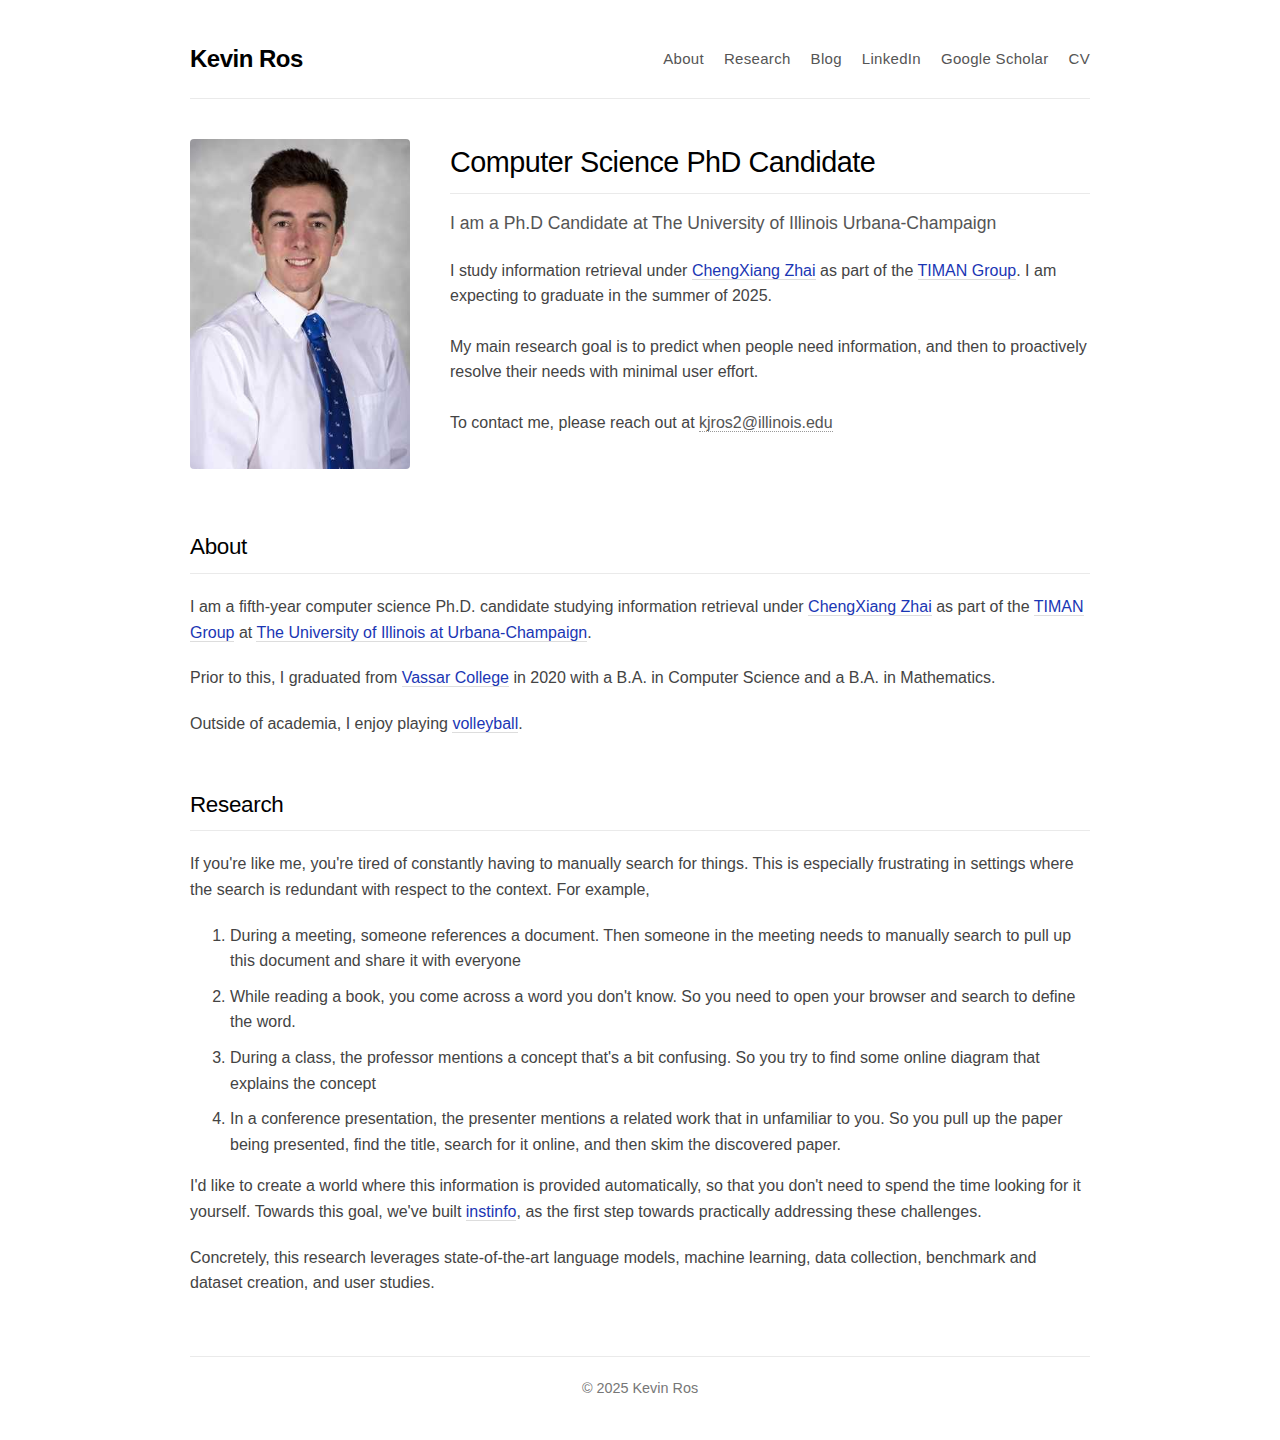
<file: index.html>
<!DOCTYPE html>
<html lang="en">
<head>
    <meta charset="UTF-8">
    <meta name="viewport" content="width=device-width, initial-scale=1.0">
    <title>Kevin Ros - PhD Candidate</title>
	<link rel="stylesheet" href="style.css">
</head>
<body>
    <!-- Inline Navigation Bar with Name -->
    <nav>
        <h1>Kevin Ros</h1>
        <ul>
            <li><a href="index.html">About</a></li>
            <li><a href="index.html#research">Research</a></li>
            <li><a href="blog.html">Blog</a></li>
            <li><a href="https://linkedin.com/in/kevin-ros-92bba6126">LinkedIn</a></li>
            <li><a href="https://scholar.google.com/citations?user=0HCtLPYAAAAJ&hl=en&oi=ao">Google Scholar</a></li>
            <li><a href="cv.pdf">CV</a></li>
        </ul>
    </nav>
    
    <!-- Redesigned hero section -->
    <section class="hero">
        <div class="hero-image">
            <img src="headshot.jpg" alt="Kevin Ros">
        </div>
        <div class="hero-content">
            <h2 class="hero-title">Computer Science PhD Candidate</h2>
            <p class="hero-subtitle">I am a Ph.D Candidate at The University of Illinois Urbana-Champaign</p>
            <p class="hero-text">
                I study information retrieval under <a href="http://czhai.cs.illinois.edu/">ChengXiang Zhai</a> as part of the <a href="https://timan.cs.illinois.edu/ir/index.html">TIMAN Group</a>. I am expecting to graduate in the summer of 2025.
            </p>
			<p class="hero-text">
                My main research goal is to predict when people need information, and then to proactively resolve their needs with minimal user effort.
            </p>
            <p class="contact-info">
                To contact me, please reach out at <a href="mailto:kjros2@illinois.edu" class="email">kjros2@illinois.edu</a>
            </p>
        </div>
    </section>
    
    <div id="about" class="section">
        <h2>About</h2>
        <p>I am a fifth-year computer science Ph.D. candidate studying information retrieval under <a href="http://czhai.cs.illinois.edu/">ChengXiang Zhai</a> as part of the <a href="https://timan.cs.illinois.edu/ir/index.html">TIMAN Group</a> at <a href="https://cs.illinois.edu/">The University of Illinois at Urbana-Champaign</a>.</p>
        <p>Prior to this, I graduated from <a href="https://www.vassar.edu/">Vassar College</a> in 2020 with a B.A. in Computer Science and a B.A. in Mathematics.</p>
		<p>Outside of academia, I enjoy playing <a href="https://www.vassarathletics.com/sports/mens-volleyball/roster/kevin-ros/8392">volleyball</a>.</p>
    </div>
    
    <div id="research" class="section">
        <h2>Research</h2>
        <p>If you're like me, you're tired of constantly having to manually search for things. This is especially frustrating in settings where the search is redundant with respect to the context. For example,</p>

		<ol>
            <li>During a meeting, someone references a document. Then someone in the meeting needs to manually search to pull up this document and share it with everyone</li>
            <li>While reading a book, you come across a word you don't know. So you need to open your browser and search to define the word.</li>
			<li>During a class, the professor mentions a concept that's a bit confusing. So you try to find some online diagram that explains the concept</li>
			<li>In a conference presentation, the presenter mentions a related work that in unfamiliar to you. So you pull up the paper being presented, find the title, search for it online, and then skim the discovered paper. </li>

        </ol>

		<p>I'd like to create a world where this information is provided automatically, so that you don't need to spend the time looking for it yourself. Towards this goal, we've built <a href="https://www.instinfo.com/">instinfo</a>, as the first step towards practically addressing these challenges.</p>

		<p>Concretely, this research leverages state-of-the-art language models, machine learning, data collection, benchmark and dataset creation, and user studies.</p>


    </div>
    
    <footer>
        © 2025 Kevin Ros
    </footer>
</body>
</html>
</file>
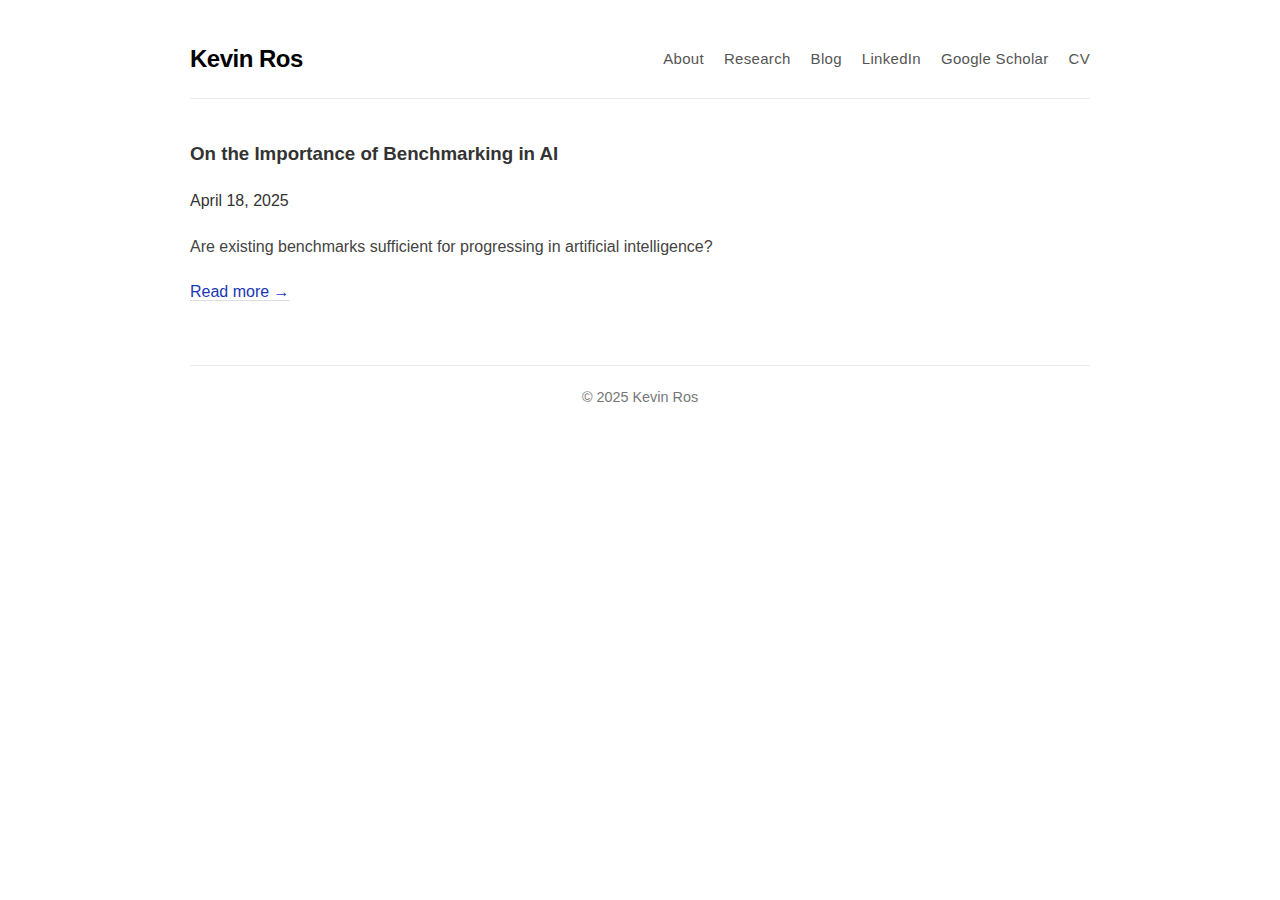
<file: blog.html>
<!DOCTYPE html>
<html lang="en">
<head>
    <meta charset="UTF-8">
    <meta name="viewport" content="width=device-width, initial-scale=1.0">
    <title>Blog - Kevin Ros</title>
    <link rel="stylesheet" href="style.css">
</head>
<body>
    <!-- Inline Navigation Bar with Name -->
    <nav>
        <h1>Kevin Ros</h1>
        <ul>
            <li><a href="index.html">About</a></li>
            <li><a href="index.html#research">Research</a></li>
            <li><a href="blog.html">Blog</a></li>
            <li><a href="https://linkedin.com/in/kevin-ros-92bba6126">LinkedIn</a></li>
            <li><a href="https://scholar.google.com/citations?user=0HCtLPYAAAAJ&hl=en&oi=ao">Google Scholar</a></li>
            <li><a href="cv.pdf">CV</a></li>
        </ul>
    </nav>
    
    <div class="blog-post">
        <h3 class="blog-title">On the Importance of Benchmarking in AI</h3>
        <span class="blog-date">April 18, 2025</span>
		<p></p>
        <p>Are existing benchmarks sufficient for progressing in artificial intelligence?</p>
        <a href="blog_posts/04182025.html">Read more →</a>
    </div>
    
    <footer>
        © 2025 Kevin Ros
    </footer>
</body>
</html>
</file>
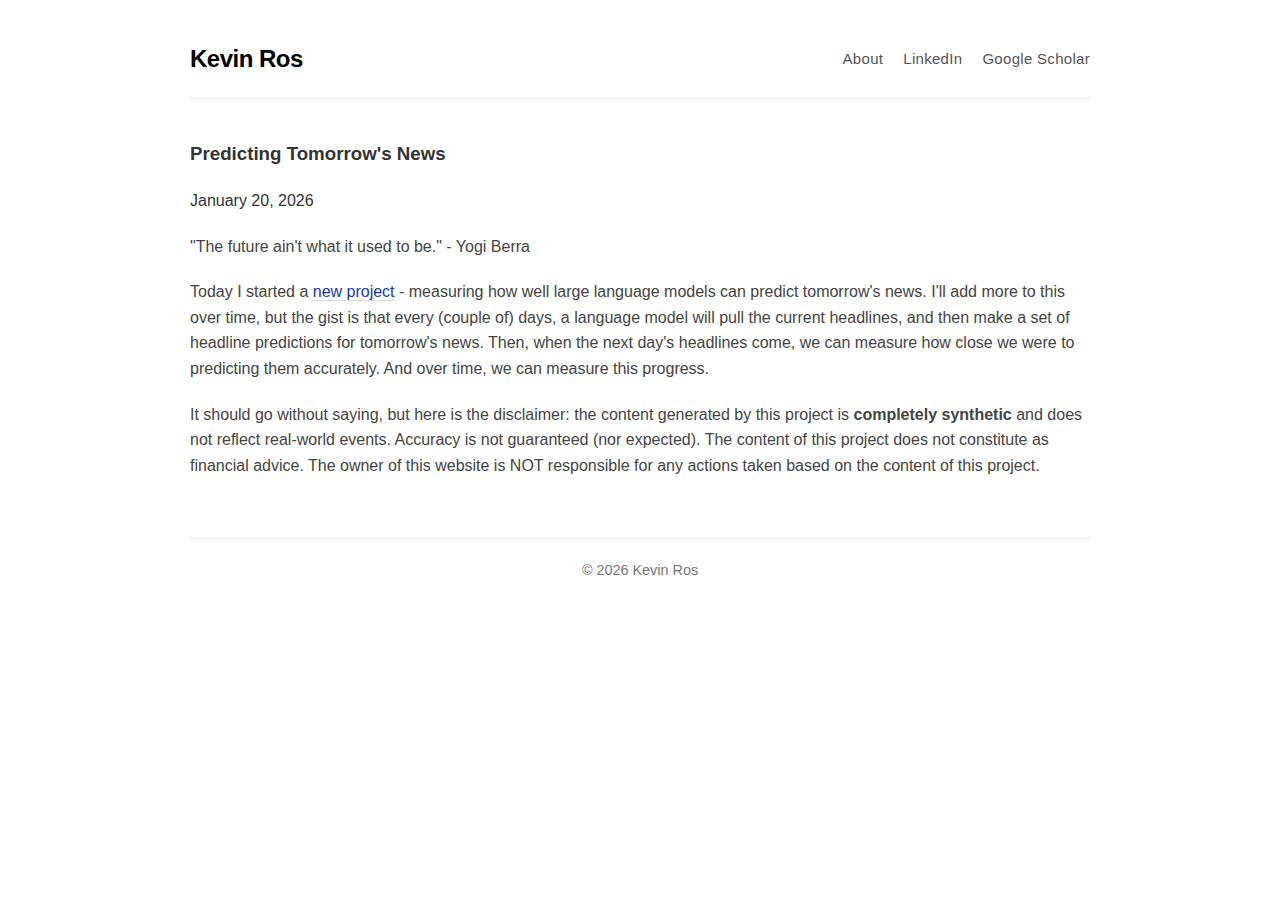
<file: blog_posts/01202026.html>
<!DOCTYPE html>
<html lang="en">
<head>
    <meta charset="UTF-8">
    <meta name="viewport" content="width=device-width, initial-scale=1.0">
    <title>Blog - Kevin Ros</title>
    <link rel="stylesheet" href="../style.css">
</head>
<body>
    <!-- Inline Navigation Bar with Name -->
    <nav>
        <h1>Kevin Ros</h1>
        <ul>
            <li><a href="../index.html">About</a></li>
            <li><a href="https://linkedin.com/in/kevin-ros-92bba6126">LinkedIn</a></li>
            <li><a href="https://scholar.google.com/citations?user=0HCtLPYAAAAJ&hl=en&oi=ao">Google Scholar</a></li>
        </ul>
    </nav>
    
    <div class="blog-post">
        <h3 class="blog-title">Predicting Tomorrow's News</h3>
        <span class="blog-date">January 20, 2026</span>

		<p></p>

		<p>"The future ain't what it used to be." - Yogi Berra</p>

		<p>Today I started a <a href="../projects/tomorrowsnews.html">new project</a> - measuring how well large language models can predict tomorrow's news. I'll add more to this over time, but the gist is that every (couple of) days, a language model will pull the current headlines, and then make a set of headline predictions for tomorrow's news. Then, when the next day's headlines come, we can measure how close we were to predicting them accurately. And over time, we can measure this progress.</p>

		<p>It should go without saying, but here is the disclaimer: the content generated by this project is <b>completely synthetic</b> and does not reflect real-world events. Accuracy is not guaranteed (nor expected). The content of this project does not constitute as financial advice. The owner of this website is NOT responsible for any actions taken based on the content of this project.</p>
       
    </div>
    
    <footer>
        © 2026 Kevin Ros
    </footer>
</body>
</html>
</file>
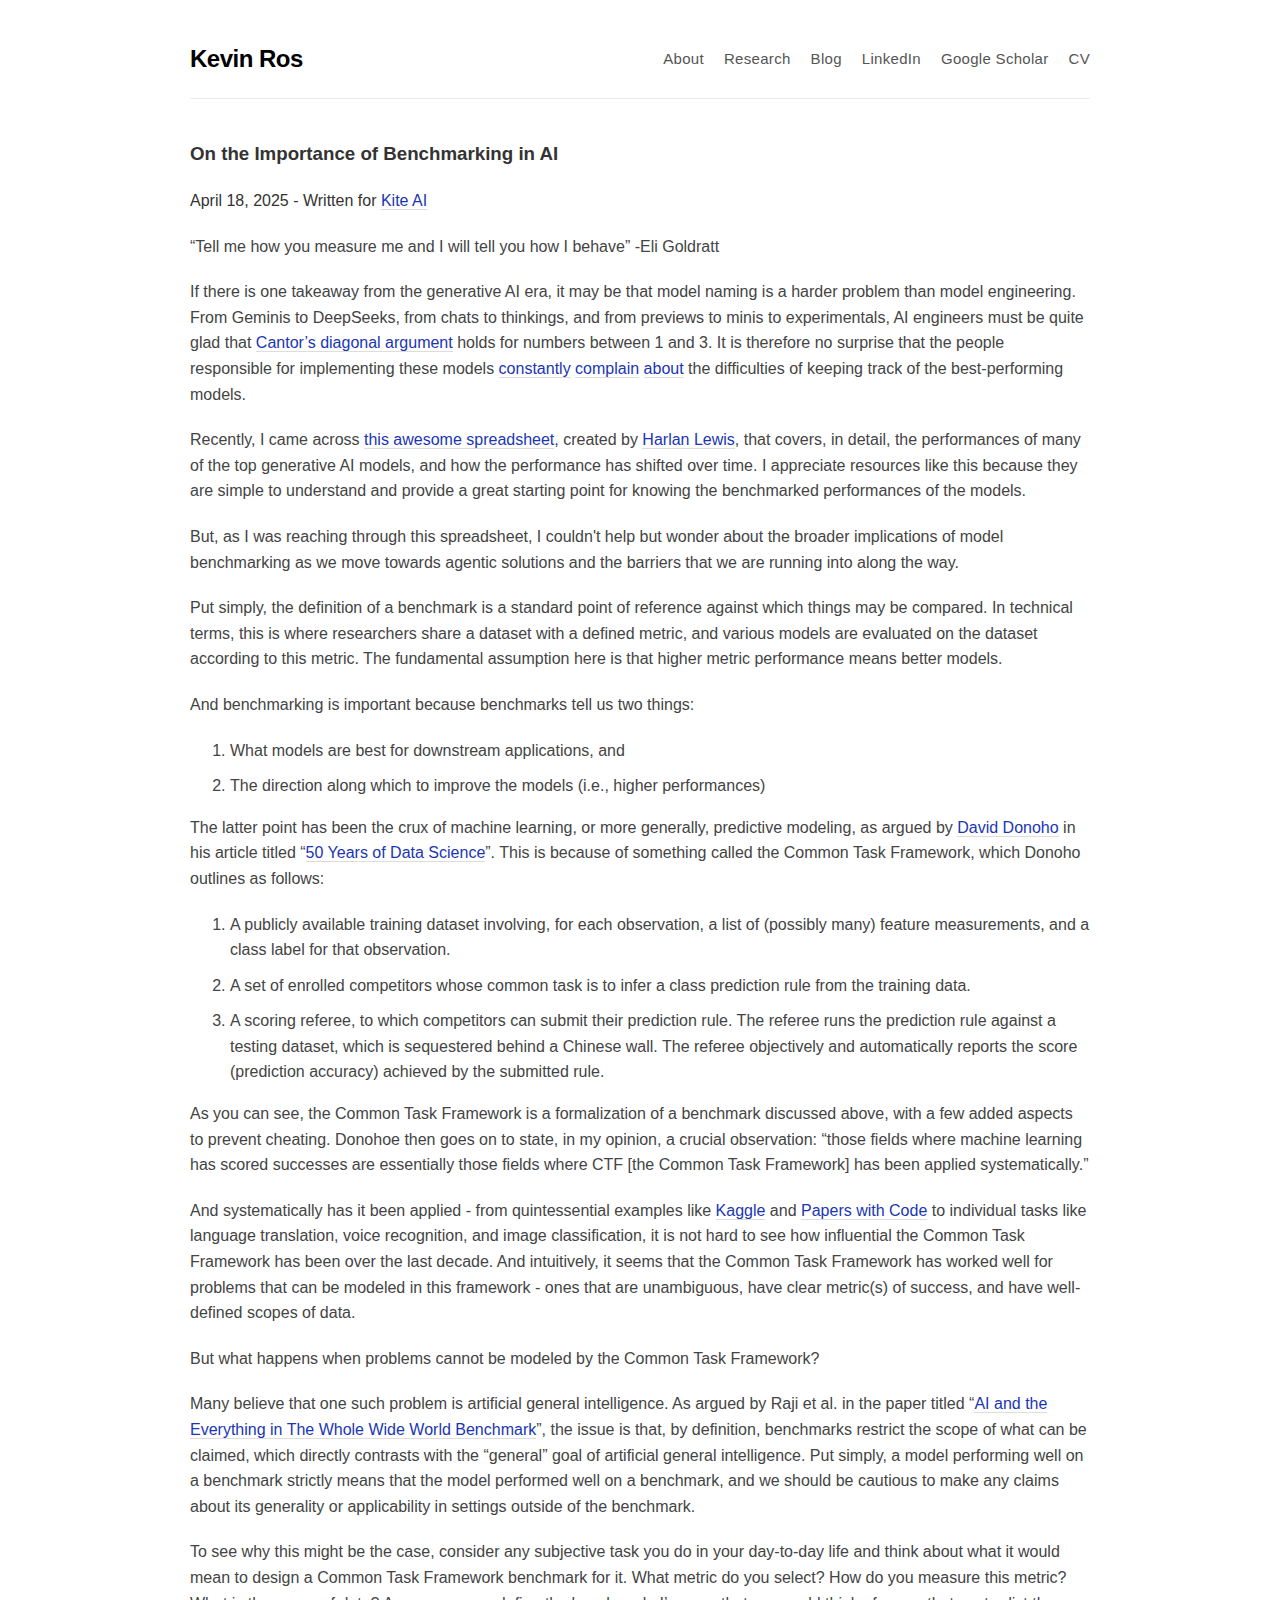
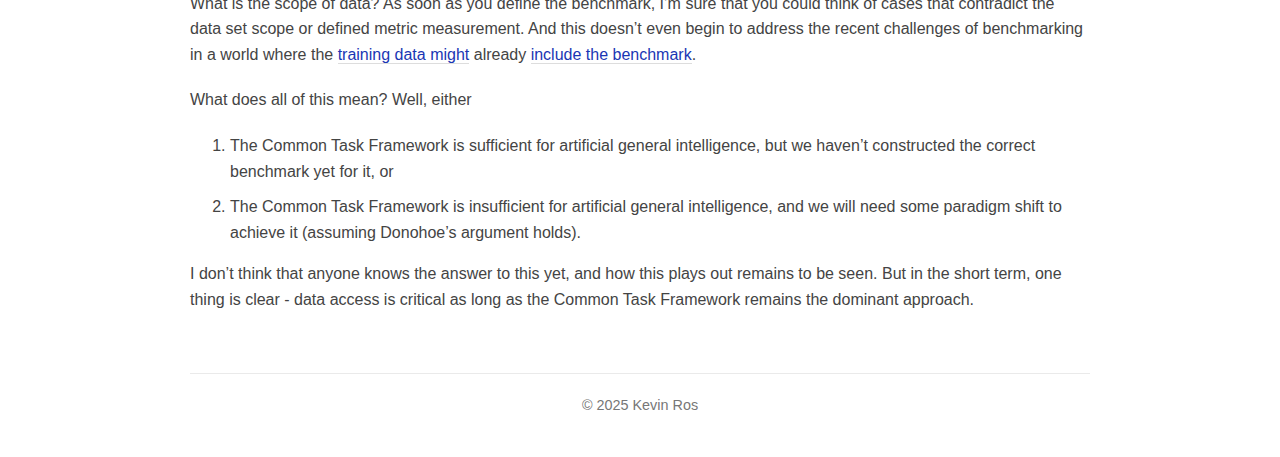
<file: blog_posts/04182025.html>
<!DOCTYPE html>
<html lang="en">
<head>
    <meta charset="UTF-8">
    <meta name="viewport" content="width=device-width, initial-scale=1.0">
    <title>Blog - Kevin Ros</title>
    <link rel="stylesheet" href="../style.css">
</head>
<body>
    <!-- Inline Navigation Bar with Name -->
    <nav>
        <h1>Kevin Ros</h1>
        <ul>
            <li><a href="../index.html">About</a></li>
            <li><a href="../index.html#research">Research</a></li>
            <li><a href="../blog.html">Blog</a></li>
            <li><a href="https://linkedin.com/in/kevin-ros-92bba6126">LinkedIn</a></li>
            <li><a href="https://scholar.google.com/citations?user=0HCtLPYAAAAJ&hl=en&oi=ao">Google Scholar</a></li>
            <li><a href="../cv.pdf">CV</a></li>
        </ul>
    </nav>
    
    <div class="blog-post">
        <h3 class="blog-title">On the Importance of Benchmarking in AI</h3>
        <span class="blog-date">April 18, 2025 - Written for <a href="https://medium.com/@KiteAI/the-importance-of-benchmarking-in-ai-df71d9435ea2">Kite AI</a></span>

		<p></p>

		<p>“Tell me how you measure me and I will tell you how I behave”  -Eli Goldratt</p>


		<p>If there is one takeaway from the generative AI era, it may be that model naming is a harder problem than model engineering. From Geminis to DeepSeeks, from chats to thinkings, and from previews to minis to experimentals, AI engineers must be quite glad that <a href="https://en.wikipedia.org/wiki/Cantor%27s_diagonal_argument">Cantor’s diagonal argument</a> holds for numbers between 1 and 3. It is therefore no surprise that the people responsible for implementing these models <a href="https://www.linkedin.com/pulse/thing-too-many-ai-models-lets-talk-mohamed-zakeer-ozxic/">constantly</a> <a href="https://techcrunch.com/2024/04/19/too-many-models/">complain</a> <a href="https://www.makeuseof.com/simplifying-ai-model-names/">about</a> the difficulties of keeping track of the best-performing models.</p>

		<p>Recently, I came across <a href="https://docs.google.com/spreadsheets/d/1foc98Jtbi0-GUsNySddvL0b2a7EuVQw8MoaQlWaDT-w/edit?gid=1516281503#gid=1516281503">this awesome spreadsheet</a>, created by <a href="https://www.harlanlewis.com/">Harlan Lewis</a>, that covers, in detail, the performances of many of the top generative AI models, and how the performance has shifted over time. I appreciate resources like this because they are simple to understand and provide a great starting point for knowing the benchmarked performances of the models. 
		</p>

		<p>But, as I was reaching through this spreadsheet, I couldn't help but wonder about the broader implications of model benchmarking as we move towards agentic solutions and the barriers that we are running into along the way.
		</p>

		<p>Put simply, the definition of a benchmark is a standard point of reference against which things may be compared. In technical terms, this is where researchers share a dataset with a defined metric, and various models are evaluated on the dataset according to this metric. The fundamental assumption here is that higher metric performance means better models.</p>

		<p>And benchmarking is important because benchmarks tell us two things:</p>

		<ol>
            <li>What models are best for downstream applications, and</li>
            <li>The direction along which to improve the models (i.e., higher performances)</li>
		</ol>

		<p>
			The latter point has been the crux of machine learning, or more generally, predictive modeling, as argued by <a href="https://en.wikipedia.org/wiki/David_Donoho">David Donoho</a> in his article titled “<a href="https://www.tandfonline.com/doi/full/10.1080/10618600.2017.1384734">50 Years of Data Science</a>”. This is because of something called the Common Task Framework, which Donoho outlines as follows:
		</p>

		<ol>
            <li>A publicly available training dataset involving, for each observation, a list of (possibly many) feature measurements, and a class label for that observation.</li>
            <li>A set of enrolled competitors whose common task is to infer a class prediction rule from the training data.</li>
			<li>A scoring referee, to which competitors can submit their prediction rule. The referee runs the prediction rule against a testing dataset, which is sequestered behind a Chinese wall. The referee objectively and automatically reports the score (prediction accuracy) achieved by the submitted rule.</li>
		</ol>

		<p>
			As you can see, the Common Task Framework is a formalization of a benchmark discussed above, with a few added aspects to prevent cheating. Donohoe then goes on to state, in my opinion, a crucial observation: “those fields where machine learning has scored successes are essentially those fields where CTF [the Common Task Framework] has been applied systematically.”
		</p>

		<p>
			And systematically has it been applied - from quintessential examples like <a href="https://www.kaggle.com/competitions">Kaggle</a> and <a href="https://paperswithcode.com/sota">Papers with Code</a> to individual tasks like language translation, voice recognition, and image classification, it is not hard to see how influential the Common Task Framework has been over the last decade. And intuitively, it seems that the Common Task Framework has worked well for problems that can be modeled in this framework - ones that are unambiguous, have clear metric(s) of success, and have well-defined scopes of data.  
		</p>
		
		<p>
			But what happens when problems cannot be modeled by the Common Task Framework? 
		</p>

		<p>
			Many believe that one such problem is artificial general intelligence. As argued by Raji et al. in the paper titled “<a href="https://arxiv.org/pdf/2111.15366">AI and the Everything in The Whole Wide World Benchmark</a>”, the issue is that, by definition, benchmarks restrict the scope of what can be claimed, which directly contrasts with the “general” goal of artificial general intelligence. Put simply, a model performing well on a benchmark strictly means that the model performed well on a benchmark, and we should be cautious to make any claims about its generality or applicability in settings outside of the benchmark. 
		</p>

		<p>
			To see why this might be the case, consider any subjective task you do in your day-to-day life and think about what it would mean to design a Common Task Framework benchmark for it. What metric do you select? How do you measure this metric? What is the scope of data? As soon as you define the benchmark, I’m sure that you could think of cases that contradict the data set scope or defined metric measurement. And this doesn’t even begin to address the recent challenges of benchmarking in a world where the <a href="https://arxiv.org/html/2406.04244v1">training data might</a> already <a href="https://techcrunch.com/2025/01/19/ai-benchmarking-organization-criticized-for-waiting-to-disclose-funding-from-openai/">include the benchmark</a>. 
		</p>

		<p>
			What does all of this mean? Well, either
		</p>


		<ol>
            <li>The Common Task Framework is sufficient for artificial general intelligence, but we haven’t constructed the correct benchmark yet for it, or </li>
            <li>The Common Task Framework is insufficient for artificial general intelligence, and we will need some paradigm shift to achieve it (assuming Donohoe’s argument holds).</li>
		</ol>

		<p>I don’t think that anyone knows the answer to this yet, and how this plays out remains to be seen. But in the short term, one thing is clear - data access is critical as long as the Common Task Framework remains the dominant approach.</p>
       
    </div>
    
    <footer>
        © 2025 Kevin Ros
    </footer>
</body>
</html>
</file>
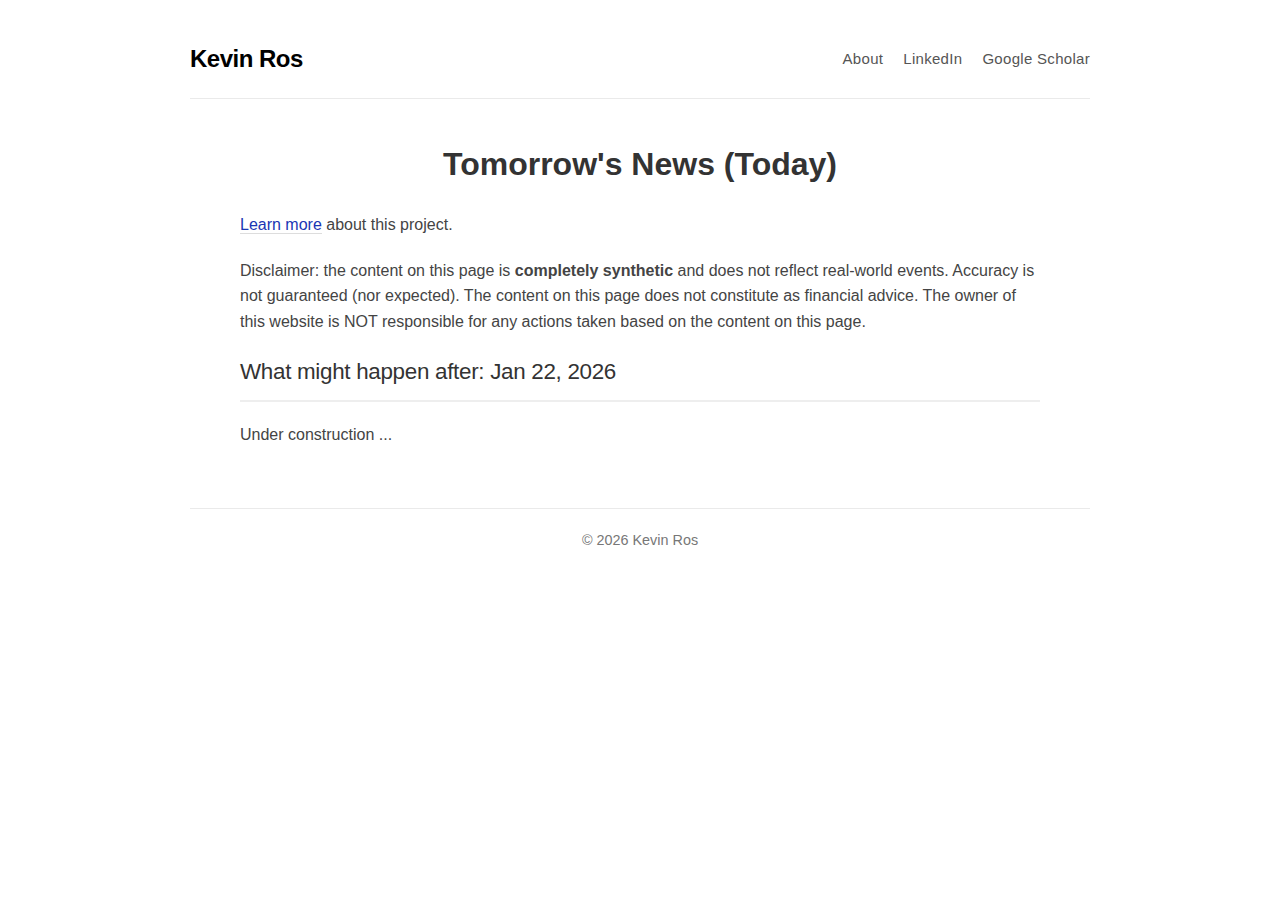
<file: projects/tomorrowsnews.html>
<!DOCTYPE html>
<html lang="en">
<head>
    <meta charset="UTF-8">
    <meta name="viewport" content="width=device-width, initial-scale=1.0">
    <title>Tomorrow's News (Today)</title>
    <link rel="stylesheet" href="../style.css">
    <style>
        .news-section { margin: 40px auto; max-width: 800px; line-height: 1.6; }
        .news-description { background: #f9f9f9; padding: 20px; border-left: 5px solid #0077b5; margin-bottom: 30px; }
        .headlines-list { list-style-type: square; padding-left: 20px; }
        .headlines-list li { margin-bottom: 10px; font-weight: 500; }
        h2 { color: #333; border-bottom: 2px solid #eee; padding-bottom: 10px; }
    </style>
</head>
<body>
    <nav>
        <h1>Kevin Ros</h1>
        <ul>
            <li><a href="../index.html">About</a></li>
            <li><a href="https://linkedin.com/in/kevin-ros-92bba6126">LinkedIn</a></li>
            <li><a href="https://scholar.google.com/citations?user=0HCtLPYAAAAJ&hl=en&oi=ao">Google Scholar</a></li>
        </ul>
    </nav>

    <main class="news-section">

		<h1 align="center">Tomorrow's News (Today)</h1>
        
		<p>
		<a href="../blog_posts/01202026.html">Learn more</a> about this project.
		</p>
		
		<p>Disclaimer: the content on this page is <b>completely synthetic</b> and does not reflect real-world events. Accuracy is not guaranteed (nor expected). The content on this page does not constitute as financial advice. The owner of this website is NOT responsible for any actions taken based on the content on this page.</p>


        <section class="replace-this-section">
			<h2>What might happen after: Jan 22, 2026</h2>
			<p>Under construction ...</p>
		</section>
    </main>

    <footer>
        © 2026 Kevin Ros
    </footer>
</body>
</html>
</file>
<file: style.css>
/* Clean, minimal styling with careful attention to spacing */
body {
	font-family: 'Inter', -apple-system, BlinkMacSystemFont, 'Segoe UI', Roboto, Oxygen, Ubuntu, sans-serif;
	line-height: 1.6;
	color: #333;
	max-width: 900px;
	margin: 0 auto;
	padding: 40px 20px;
	background-color: #ffffff;
}

/* Inline navigation with name */
nav {
	display: flex;
	justify-content: space-between;
	align-items: center;
	margin-bottom: 40px;
	padding-bottom: 20px;
	border-bottom: 1px solid #eaeaea;
}

nav h1 {
	font-weight: 600;
	color: #000;
	margin: 0;
	font-size: 1.5rem;
	letter-spacing: -0.5px;
}

nav ul {
	list-style-type: none;
	padding: 0;
	margin: 0;
	display: flex;
	flex-wrap: wrap;
	gap: 20px;
}

nav ul li {
	margin: 0;
	padding: 0;
}

nav ul li a {
	color: #555;
	text-decoration: none;
	font-size: 15px;
	font-weight: 500;
	letter-spacing: 0.3px;
	transition: color 0.2s;
	border-bottom: none;
}

nav ul li a:hover {
	color: #000;
}

/* Redesigned hero/intro section */
.hero {
	display: flex;
	margin-bottom: 60px;
	align-items: flex-start;
	gap: 40px;
}

.hero-image {
	flex: 0 0 auto;
	max-width: 220px;
	border-radius: 4px;
	overflow: hidden;
}

.hero-image img {
	display: block;
	width: 100%;
	height: auto;
}

.hero-content {
	flex: 1 1 auto;
}

.hero-title {
	font-size: 1.8rem;
	font-weight: 500;
	margin: 0 0 15px 0;
	color: #000;
	letter-spacing: -0.5px;
}

.hero-subtitle {
	font-size: 1.1rem;
	color: #555;
	margin: 0 0 20px 0;
	font-weight: 400;
}

.hero-text {
	margin: 0 0 25px 0;
	font-size: 1rem;
	color: #444;
}

.contact-info {
	margin: 0 0 25px 0;
	font-size: 1rem;
	color: #444;
}

.email {
	color: #555;
	text-decoration: none;
	border-bottom: 1px dotted #999;
}

.email:hover {
	color: #000;
}

/* Clean section styling */
.section {
	margin-bottom: 50px;
}

h2 {
	font-weight: 500;
	color: #000;
	margin-bottom: 20px;
	font-size: 1.4rem;
	letter-spacing: -0.3px;
	padding-bottom: 8px;
	border-bottom: 1px solid #eaeaea;
}

p {
	margin: 0 0 20px;
	color: #444;
}

a {
	color: #1a36b4;
	text-decoration: none;
	border-bottom: 1px solid #ddd;
	transition: all 0.2s;
}

a:hover {
	color: #000;
	border-bottom-color: #000;
}

ul {
	padding-left: 20px;
	list-style-type: square;
}

li {
	margin-bottom: 10px;
	color: #444;
}

/* Subtle footer */
footer {
	margin-top: 60px;
	padding-top: 20px;
	border-top: 1px solid #eaeaea;
	font-size: 0.9em;
	color: #777;
	text-align: center;
}

/* Responsive adjustments */
@media (max-width: 700px) {
	nav {
		flex-direction: column;
		align-items: center;
		gap: 15px;
	}
	
	nav ul {
		justify-content: center;
	}
	
	.hero {
		flex-direction: column;
		align-items: center;
		text-align: center;
	}
	
	.hero-image {
		max-width: 180px;
	}
}
</file>
